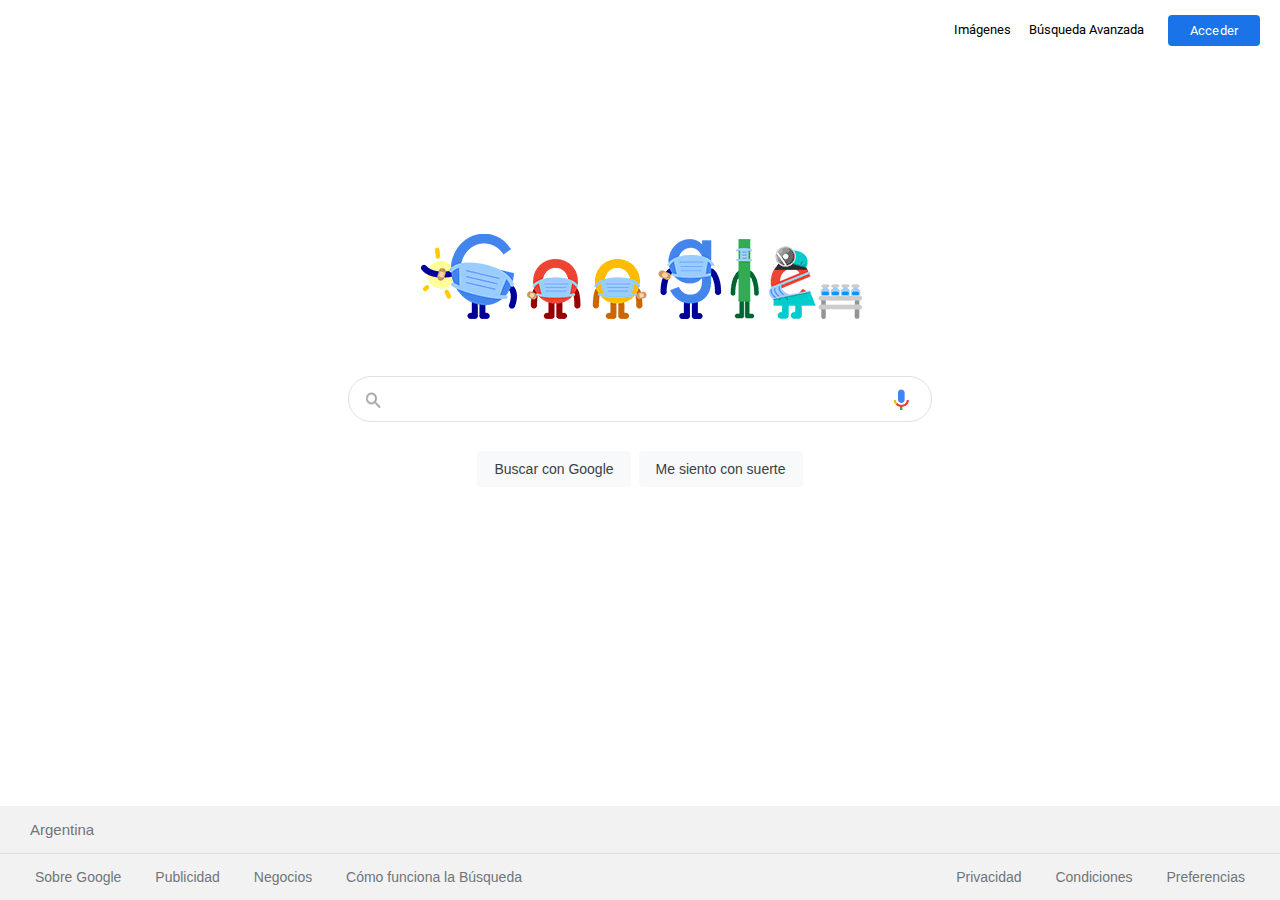
<file: index.html>
<!DOCTYPE html>
<html lang="es">
    <head>
        <title>Google</title>
        <link rel="stylesheet" href="style.css">
        <link rel="icon" href="google.ico">
    </head>
    <body>
        <div>
            <nav class="nav">
                <div class="nav_div">
                    <div class="nav_div_a">
                        <a href="google_img.html">Imágenes</a>
                    </div>
                    <div class="nav_div_a">
                        <a href="google_adv_srch.html">Búsqueda Avanzada</a>
                    </div>
                    <div class="nav_div_b" >
                       <a id="button" href="https://accounts.google.com/ServiceLogin/signinchooser?hl=es-419&passive=true&continue=https%3A%2F%2Fwww.google.com.ar%2F%3Fpccc%3D1&ec=GAZAmgQ&flowName=GlifWebSignIn&flowEntry=ServiceLogin">Acceder</a>
                    </div>
                </div>
            </nav>
        </div>
        <div>
            <div class="div_logo_int">
                <img src="google_main.gif" alt="Google">
            </div>
        </div>
        <div id="div_busqueda">
            <form action="https://google.com/search">
                <div>
                    <div id="div_busq_1">
                        <div id="div_busq_2">
                            <div id="div_busq_3">
                                <div id="ba">
                                    <img id="bai" src="lupita.png">
                                </div>
                                <div ><input id="bb" type="text" name="q"></div>
                                <div>
                                    <img id="bci" src="mic.png">
                                </div>
                            </div>
                        </div>
                        <div id="btsrch">
                            <input id="btn" value="Buscar con Google" name="btnK" type="submit">
                            <input id="btn" value="Me siento con suerte" name="btnI" type="submit">                              
                        </div>
                    </div>
                </div>
            </form>
        </div>
        <div id="middle"></div>
        <footer id="footer">
            <div id="ft1">Argentina</div>
            <div>
                <nav id="nav">
                    <div>
                        <a id="nav_a" href="https://about.google/?utm_source=google-AR&utm_medium=referral&utm_campaign=hp-footer&fg=1">Sobre Google</a>
                        <a id="nav_a" href="https://ads.google.com/intl/es-419_ar/home/?subid=ww-ww-et-g-awa-a-g_hpafoot1_1!o2&utm_source=google.com&utm_medium=referral&utm_campaign=google_hpafooter&fg=1">Publicidad</a>
                        <a id="nav_a" href="https://smallbusiness.withgoogle.com/intl/es-419_ar/?subid=ww-ww-et-g-awa-a-g_hpbfoot1_1!o2&utm_source=google&utm_medium=ep&utm_campaign=google_hpbfooter&utm_content=google_hpbfooter&gmbsrc=ww-ww-et-gs-z-gmb-s-z-u~sb-g4sb_srvcs-u&c=AR#!/">Negocios</a>
                        <a id="nav_a" href="https://www.google.com/search/howsearchworks/?fg=1">Cómo funciona la Búsqueda</a>
                    </div>
                    <dic>
                        <a id="nav_a" href="https://policies.google.com/privacy?hl=es-419&fg=1">Privacidad</a>
                        <a id="nav_a" href="https://policies.google.com/terms?hl=es-419&fg=1">Condiciones</a>
                        <a id="nav_a">Preferencias</a>
                    </dic>
                </nav>
            </div>
        </footer>
    </body>
</html>
</file>
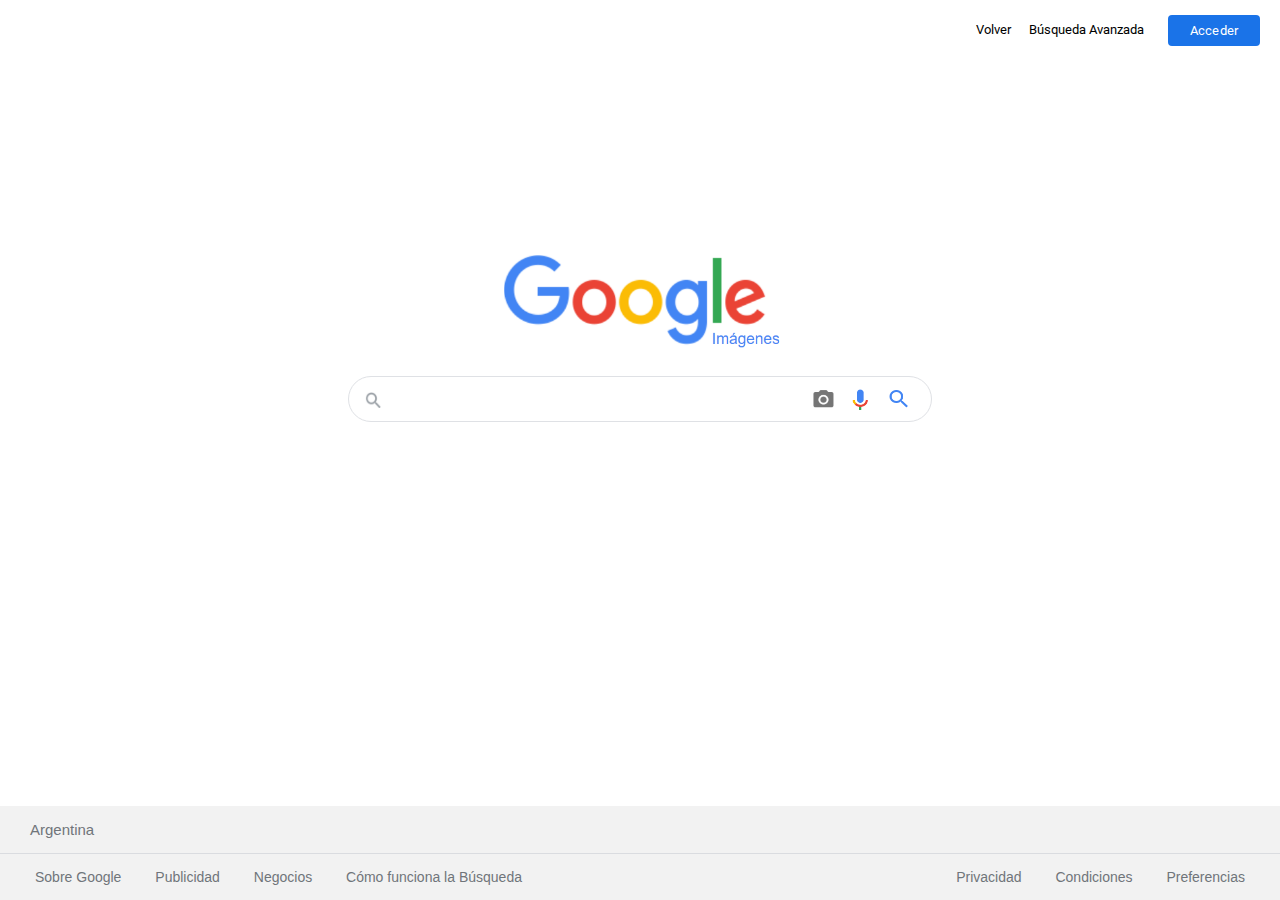
<file: google_img.html>
<!DOCTYPE html>
<html lang="en">
    <head>
        <title>Imágenes de Google</title>
        <link rel="stylesheet" href="style.css">
        <link rel="icon" href="google.ico">
    </head>
    <body>
        <div>
            <nav class="nav">
                <div class="nav_div">
                    <div class="nav_div_a">
                        <a href="index.html">Volver</a>
                    </div>
                    <div class="nav_div_a">
                        <a href="google_adv_srch.html">Búsqueda Avanzada</a>
                    </div>
                    <div class="nav_div_b" >
                       <a id="button" href="https://accounts.google.com/ServiceLogin/signinchooser?hl=es-419&passive=true&continue=https%3A%2F%2Fwww.google.com.ar%2F%3Fpccc%3D1&ec=GAZAmgQ&flowName=GlifWebSignIn&flowEntry=ServiceLogin">Acceder</a>
                    </div>
                </div>
            </nav>
        </div>
        <div>
            <div class="div_logo_int">
                <img id="goo_img" src="GOOGLE-IMG.png", alt="Google Imágenes">
            </div>
        </div>
        <div id="div_busqueda">
            <form action="https://google.com/images">
                <div>
                    <div id="div_busq_1">
                        <div id="div_busq_2">
                            <div id="div_busq_3">
                                <div id="ba">
                                    <img id="bai" src="lupita.png">
                                </div>
                                <div ><input id="bb_img" type="text" name="q"></div>
                                <div id="bc_img">
                                    <div class="bc_img1">
                                        <img id="bcii" src="cam.png">
                                    </div>
                                    <div class="bc_img1">
                                        <img id="bci" src="mic.png">
                                    </div>
                                    <div class="bc_img2">
                                        <button id="btn_lpt" type="submit" value="Google Images">
                                            <img id="lpt"src="lupaimg.png">
                                        </button>                            
                                    </div>
                                </div>
                            </div>
                        </div>
                    </div>
                </div>
            </form>
        </div>
        <div id="middle"></div>
        <footer id="footer">
            <div id="ft1">Argentina</div>
            <div>
                <nav id="nav">
                    <div>
                        <a id="nav_a" href="https://about.google/?utm_source=google-AR&utm_medium=referral&utm_campaign=hp-footer&fg=1">Sobre Google</a>
                        <a id="nav_a" href="https://ads.google.com/intl/es-419_ar/home/?subid=ww-ww-et-g-awa-a-g_hpafoot1_1!o2&utm_source=google.com&utm_medium=referral&utm_campaign=google_hpafooter&fg=1">Publicidad</a>
                        <a id="nav_a" href="https://smallbusiness.withgoogle.com/intl/es-419_ar/?subid=ww-ww-et-g-awa-a-g_hpbfoot1_1!o2&utm_source=google&utm_medium=ep&utm_campaign=google_hpbfooter&utm_content=google_hpbfooter&gmbsrc=ww-ww-et-gs-z-gmb-s-z-u~sb-g4sb_srvcs-u&c=AR#!/">Negocios</a>
                        <a id="nav_a" href="https://www.google.com/search/howsearchworks/?fg=1">Cómo funciona la Búsqueda</a>
                    </div>
                    <dic>
                        <a id="nav_a" href="https://policies.google.com/privacy?hl=es-419&fg=1">Privacidad</a>
                        <a id="nav_a" href="https://policies.google.com/terms?hl=es-419&fg=1">Condiciones</a>
                        <a id="nav_a">Preferencias</a>
                    </dic>
                </nav>
            </div>
        </footer>   
    </body>
</html>
</file>
<file: style.css>
@font-face {
    font-family:Roboto;
    src: url(Roboto-Regular.ttf);
}
body {
    margin: 0px;
}
a {
    text-decoration: none; 
    color: black;
}
a:hover{
    text-decoration: underline;
} 

/* NAV */ 

.nav {
    height: 48px;
    padding: 6px;
    display:flex;
    justify-content: flex-end;
}
.nav_div {
    font-family: Roboto, Arial,sans-serif;
    font-size: 13px;
    display: flex;
}
.nav_div_a{
    padding-top: 16px;
    padding-right: 8px;
    padding-left: 8px;
    padding-bottom: 8px;
    margin-right: 2px; 
}
.nav_div_b{
    width: 100px;
    padding-left:10px;
    padding-right:10px;
    display:flex;
    justify-content: center;
}
.nav_adv {
    height: 48px;
    padding: 8px;
    display:flex;
    justify-content: space-between;
}
#img_logo_nav{
    width: 82px;
    height: 32px;
    margin: 8px;
}
#button {
    color: white;
    background: #1a73e8;
    border: 1px solid transparent;
    border-radius: 4px;
    width:90px;
    height:20px; 
    text-align: center;
    margin:auto;
    padding-top:7px;
    padding-bottom: 2px;;
    letter-spacing: 0.25px;
}
#button:hover{
    text-decoration: none;
    box-shadow: 1px 1px 6px 1px #1a73e8;
}  

/* LOGO */ 

.div_logo_int{  
    padding-top: 90px;
    display: flex;
    justify-content: center;
}
#goo_img{
    margin-top:95px;
    width: 285px;
    height:105px;
}

/* SEARCH */

#div_busqueda{
    height: 120px;
    padding:20px;
}
#div_busq_1{
    padding-top: 6px;
    width: 584px;
    height:134px;
    margin-right: auto;
    margin-left:auto;
}
#div_busq_2{
    z-index: 3;
    height: 44px;
    background: #fff;
    border: 1px solid #dfe1e5;
    box-shadow: none;
    border-radius: 24px;
    margin: 0 auto;
    width: auto;
    max-width: 584px;
}
#div_busq_2:hover{
    box-shadow: 1px 1px 6px 1px #dfe1e5;
}
#div_busq_3{
    display:flex;
    padding: 5px 8px 0 14px;
    width: 560px;
    height:39px;
}
#ba{
    width: 33px;
    height:39px;
}
#bai{
    width: 16px;
    height:16px;
    margin-top: 10px;
    margin-right: auto;
    margin-bottom: auto;
    margin-left: 1.5px;
} 
#bb{
    width: 487px;
    height:34px;
    border:none;
    font-size: 16px;
}
#bb:focus{
    outline: transparent;
}
#bb_img{
    width: 402px;
    height:34px;
    border:none;
    font-size: 16px;
}
#bb_img:focus{
    outline: transparent;
}
#bc_img{
    display: flex;
}
.bc_img1{
    margin-right: 10px;
}
.bc_img2{
    width: 34px;
}
#bci{
    width: 18px;
    height:24px;
    margin-top: 5px;
    margin-left:5px;
}
#bcii{
    width: 24px;
    height: 22px;
    margin-top: 5px;
    margin-left: 10px;
}

/* SEARCH ADV */ 

#bsq_av{
    width: auto;
    height:23px;
    margin-top: 25px;
    margin-bottom: 25px;
    margin-left: 35px;
    margin-right: 35px;
}
#bsq_av_int{
    width:auto;
    height:auto;
    margin-left: 10px;
    color: #d93025;
    font-size: 20px;
    font-family: arial,sans-serif;
}
#division{
    border-bottom: 1px solid #ebebeb;
}
#busq{
    margin-top:40px;
    margin-left:45px;
}
.div_bq{
    display: flex;
    font-family: arial,sans-serif;
}
#bq_t1{
    height: 42px;
    width: 182px;
    font-size: 16px;
}
#bq_t2{
    height: 41px;
    width: 570px;
}
#bq_t3{
    height: 30px;
    width: 381px;
    padding-left:5px;
    padding-top:8px;
    font-size: 13px;
    font-weight: 700;
    color: #777;
}
.div_bq2{
    height: 210px;
    width: 1180px;
    font-family: arial,sans-serif;
}
.div_bq_int{
    height: 42px;
    display:flex;
    font-family: arial,sans-serif;
}
.div_bq_txt{
    color: #222;
    font-size: 13px;
    width: 182px;
    padding-top:7px;
    height:35px;
}
.div_bq_lbl{
    width: 570px;
}
.lbl{
    border-radius: 1px;
    border: 1px solid #d9d9d9;
    border-top: 1px solid #c0c0c0;
    font-size: 13px;
    height: 25px;
    padding: 1px 8px;
    width: 554px;
    text-align: left;
}
.bq_txt{
    height: 34px;
    width: 370px;
    font-family: arial,sans-serif;
    color: #555;
    font-size: 11px;
    margin-left:16px;
    margin-top:8px;
}
#bqtxt{
    margin-top:4px;
}
#dblbl{
    display: flex;
    width: 570px;
}
.div_bq_lbl_num{
    width: 259px;
}
.lbl_num{
    border-radius: 1px;
    border: 1px solid #d9d9d9;
    border-top: 1px solid #c0c0c0;
    font-size: 13px;
    height: 25px;
    padding: 1px 8px;
    width: 243px;
    text-align: left;
}
.div_bq_txt_num{
    color: #222;
    font-size: 13px;
    width: 40px;
    height:21px;
    padding-top: 8px;
    padding-left: 6px;
    padding-right: 6px;
    text-align: center;
    vertical-align: middle;
}
.span{
    color: #666;
    font-family: monospace;
    font-size: 11px;
    white-space: pre;
}
#division2{
    border-top: 1px solid #ebebeb;
    margin: 18px 0px;
}
#div_btn{
    width: 182px;
}
#div_button{
    height:50px;
    width: 570px;
    display:flex;
    justify-content: flex-end;
}

/* BUTTONS */ 

#btsrch{
    width: 584px;
    height:88px;
    padding-top: 18px;
    display: flex;
    justify-content: center;
}
#btn{
    background-color: #f8f9fa;
    border: 1px solid #f8f9fa;
    border-radius: 4px;
    color: #3c4043;
    font-family: arial,sans-serif;
    font-size: 14px;
    margin: 11px 4px;
    padding: 0 16px;
    line-height: 27px;
    height: 36px;
    min-width: 54px;
    text-align: center;
    cursor: pointer;
    user-select: none;
}
#btn:hover{
    border: 1px solid #dcdfe2;
    box-shadow: 0px 1px 3px 0px #dcdfe2;;
}
#btn_lpt{
    width: 39px;
    height: 34px;
    border:none;
    background: white;
    cursor:pointer;
}
#lpt{
    width: 20px;
    height: 20px;
}
#btn_bsq_adv{
    color: #fff;
    border: 1px solid #3079ed;
    border-radius: 2px;
    cursor: default;
    font-size: 11px;
    font-weight: bold;
    text-align: center;
    white-space: nowrap;
    margin: 10px 0;
    padding: 0 12px;
    background-color: #4d90fe;
}
#btn_bsq_adv:hover{
    background-image: -webkit-linear-gradient(top,#4d90fe,#4787ed);
    border: 1px solid #3079ed;
    color: #fff;
}

/* FOOTER */ 

#middle{
    height: 335px;
}
#middle2{
    height: 415px;
}
#footer{
    height: 94px;
    font-family: arial,sans-serif;
    background: #f2f2f2;
    width: 100%;   
    position: absolute;
    bottom: 0;
}
#ft1{
    padding: 15px 30px;
    border-bottom: 1px solid #dadce0;
    font-size: 15px;
    color: #70757a;
}
#nav{
    padding-top: 15px;
    padding-right: 20px;
    padding-left: 20px;
    display: flex;
    justify-content: space-between;
    font-size: 14px;  
}
#nav_a{
    color: #70757a;
    font-size: 14px;
    padding: 15px;
}
</file>
